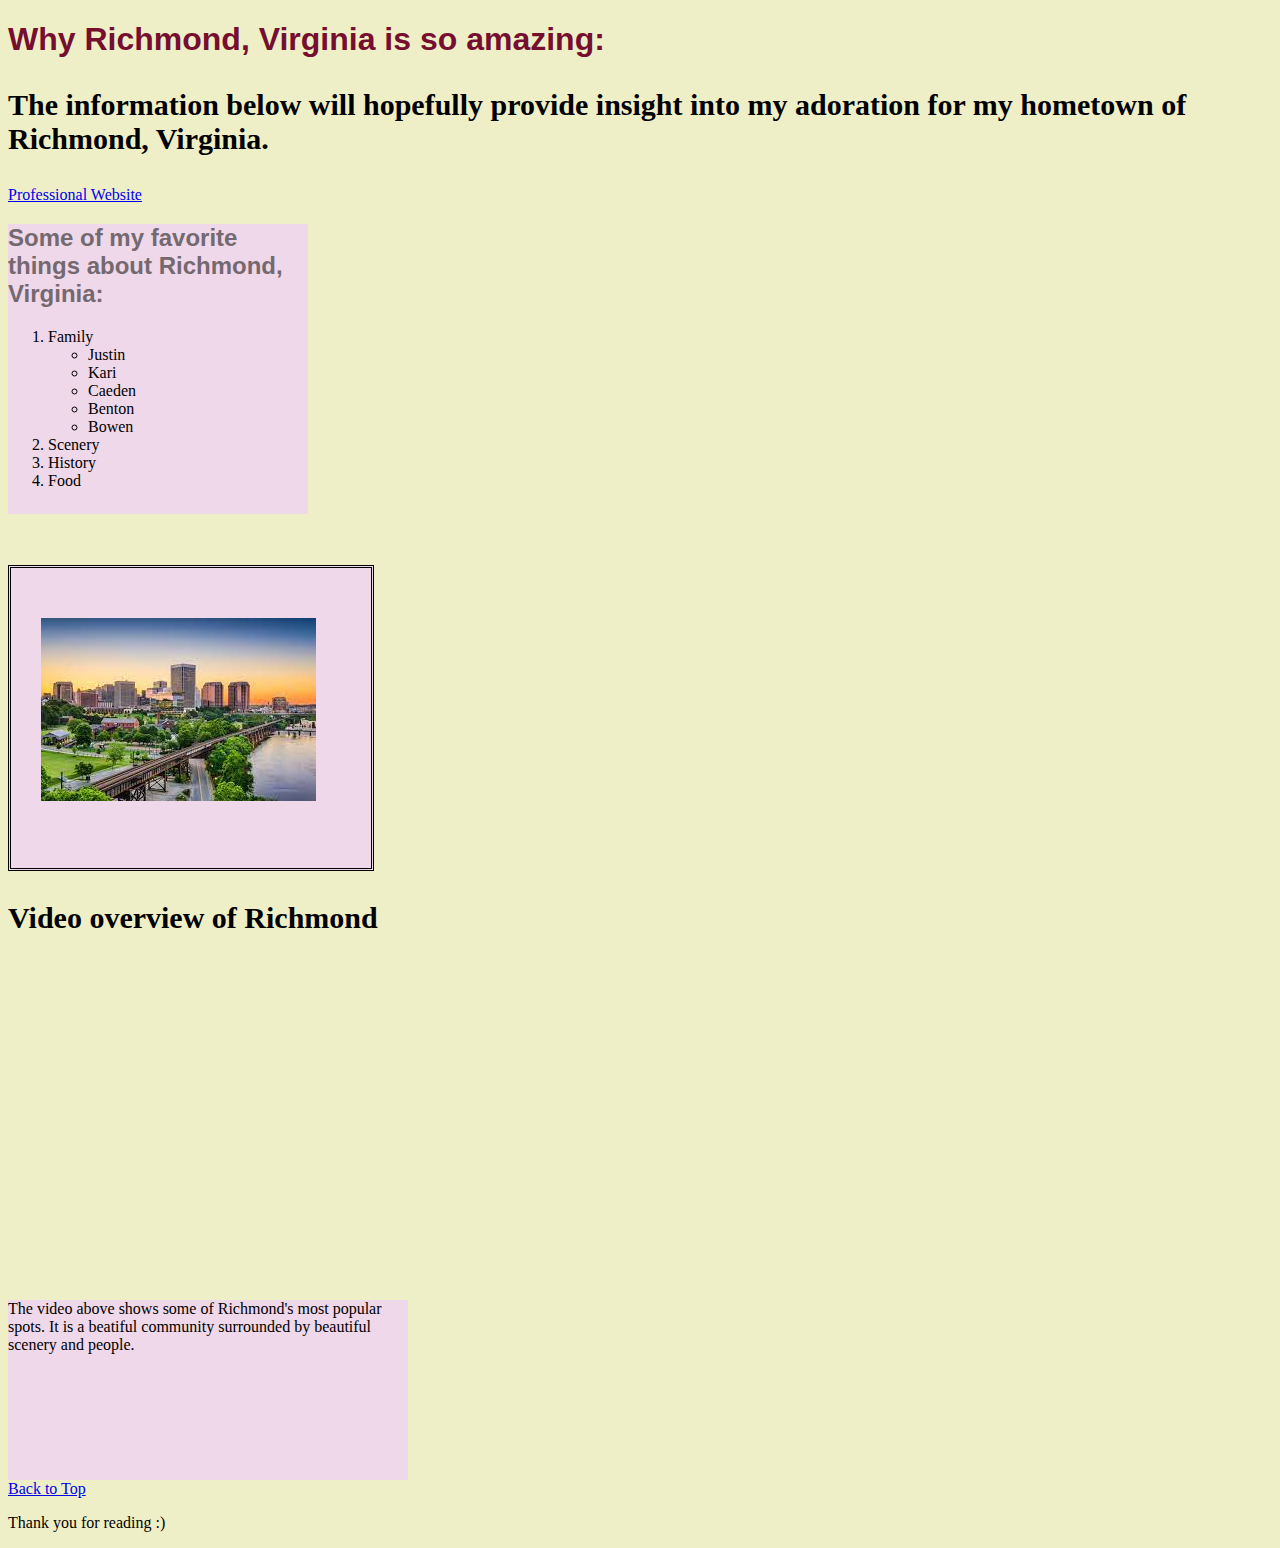
<file: home.html>
<!DOCTYPE html>

<html lang="en">
    <head>
        <title>Richmond!</title>
        <meta charset="utf-8"/>
        <link rel="stylesheet" href="style.css">
        
    </head>
 

    <body id="topofpage" >

            <header>

                <h1>Why Richmond, Virginia is so amazing:</h1>
                <h3>The information below will hopefully provide insight into my adoration for my hometown of Richmond, Virginia.</h3>
            </header>


            <nav>
                <a href="index.html">Professional Website</a>
            </nav>
        <div class="list">
            <section>
            <h2>Some of my favorite things about Richmond, Virginia:</h2>
            
            <ol>
                    <li>Family</li>
                    <ul>
                        <li>Justin</li>
                        <li>Kari</li>
                        <li>Caeden</li>
                        <li>Benton</li>
                        <li>Bowen</li>
                    </ul>
                    <li>Scenery</li>
                    <li>History</li>
                    <li>Food</li>
            </ol>

            </section>
        </div>
    <div class="photo">
<article>
    <img src="richmondpic.jpg" alt="Richmond Icon">
</article>
    </div>

    <h3>Video overview of Richmond</h3>
    <iframe width="560" height="315" src="https://www.youtube.com/embed/BOfMROyjZv4" title="YouTube video player" frameborder="0" allow="accelerometer; autoplay; clipboard-write; encrypted-media; gyroscope; picture-in-picture" allowfullscreen></iframe>
    <div>
        <p>
            The video above shows some of Richmond's most popular spots. It is a beatiful community surrounded by beautiful scenery and people.
        </p>
    </div>

    <div class="tableauPlaceholder" id="viz1670878617401" style="position: relative"><noscript><a href="#"><img alt="Advent calendar " src="https:&#47;&#47;public.tableau.com&#47;static&#47;images&#47;Ch&#47;ChristmasCalendar2022&#47;Adventcalendar&#47;1_rss.png" style="border: none" /></a></noscript><object class="tableauViz"  style="display:none;"><param name="host_url" value="https%3A%2F%2Fpublic.tableau.com%2F" /> <param name="embed_code_version" value="3" /> <param name="site_root" value="" /><param name="name" value="ChristmasCalendar2022&#47;Adventcalendar" /><param name="tabs" value="no" /><param name="toolbar" value="yes" /><param name="static_image" value="https:&#47;&#47;public.tableau.com&#47;static&#47;images&#47;Ch&#47;ChristmasCalendar2022&#47;Adventcalendar&#47;1.png" /> <param name="animate_transition" value="yes" /><param name="display_static_image" value="yes" /><param name="display_spinner" value="yes" /><param name="display_overlay" value="yes" /><param name="display_count" value="yes" /><param name="language" value="en-US" /></object></div>                <script type="text/javascript">                    var divElement = document.getElementById('viz1670878617401');                    var vizElement = divElement.getElementsByTagName('object')[0];                    vizElement.style.width='850px';vizElement.style.height='927px';                    var scriptElement = document.createElement('script');                    scriptElement.src = 'https://public.tableau.com/javascripts/api/viz_v1.js';                    vizElement.parentNode.insertBefore(scriptElement, vizElement);                </script>


<a href= "#topofpage">Back to Top</a>
<footer>
    <p>Thank you for reading :)</p>
</footer>
    </body>

</html>
</file>
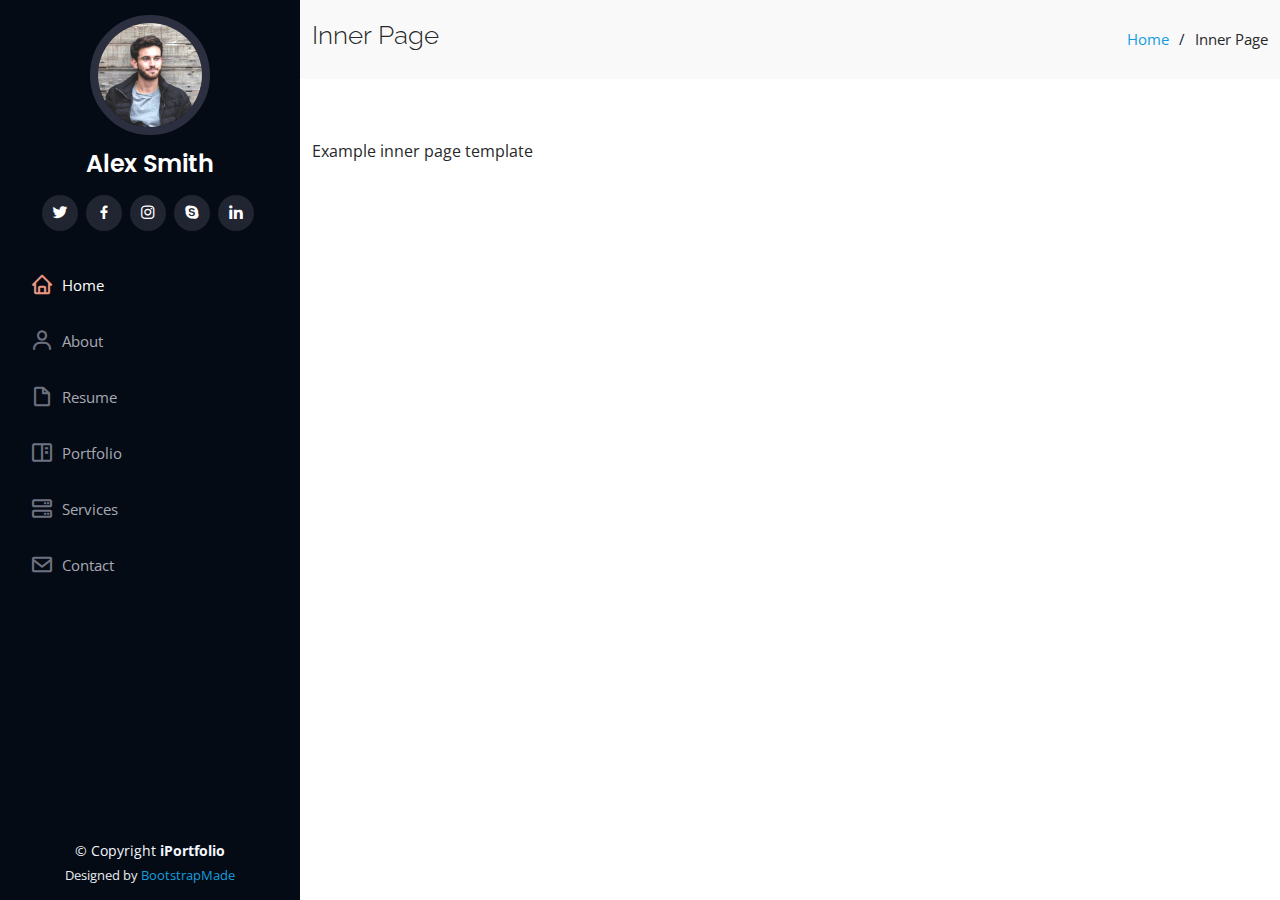
<file: inner-page.html>
<!DOCTYPE html>
<html lang="en">

<head>
  <meta charset="utf-8">
  <meta content="width=device-width, initial-scale=1.0" name="viewport">

  <title>Inner Page - iPortfolio Bootstrap Template</title>
  <meta content="" name="description">
  <meta content="" name="keywords">

  <!-- Favicons -->
  <link href="assets/img/favicon.png" rel="icon">
  <link href="assets/img/apple-touch-icon.png" rel="apple-touch-icon">

  <!-- Google Fonts -->
  <link href="https://fonts.googleapis.com/css?family=Open+Sans:300,300i,400,400i,600,600i,700,700i|Raleway:300,300i,400,400i,500,500i,600,600i,700,700i|Poppins:300,300i,400,400i,500,500i,600,600i,700,700i" rel="stylesheet">

  <!-- Vendor CSS Files -->
  <link href="assets/vendor/aos/aos.css" rel="stylesheet">
  <link href="assets/vendor/bootstrap/css/bootstrap.min.css" rel="stylesheet">
  <link href="assets/vendor/bootstrap-icons/bootstrap-icons.css" rel="stylesheet">
  <link href="assets/vendor/boxicons/css/boxicons.min.css" rel="stylesheet">
  <link href="assets/vendor/glightbox/css/glightbox.min.css" rel="stylesheet">
  <link href="assets/vendor/swiper/swiper-bundle.min.css" rel="stylesheet">

  <!-- Template Main CSS File -->
  <link href="assets/css/style.css" rel="stylesheet">

  <!-- =======================================================
  * Template Name: iPortfolio - v3.9.1
  * Template URL: https://bootstrapmade.com/iportfolio-bootstrap-portfolio-websites-template/
  * Author: BootstrapMade.com
  * License: https://bootstrapmade.com/license/
  ======================================================== -->
</head>

<body>

  <!-- ======= Mobile nav toggle button ======= -->
  <i class="bi bi-list mobile-nav-toggle d-xl-none"></i>

  <!-- ======= Header ======= -->
  <header id="header">
    <div class="d-flex flex-column">

      <div class="profile">
        <img src="assets/img/profile-img.jpg" alt="" class="img-fluid rounded-circle">
        <h1 class="text-light"><a href="index.html">Alex Smith</a></h1>
        <div class="social-links mt-3 text-center">
          <a href="#" class="twitter"><i class="bx bxl-twitter"></i></a>
          <a href="#" class="facebook"><i class="bx bxl-facebook"></i></a>
          <a href="#" class="instagram"><i class="bx bxl-instagram"></i></a>
          <a href="#" class="google-plus"><i class="bx bxl-skype"></i></a>
          <a href="#" class="linkedin"><i class="bx bxl-linkedin"></i></a>
        </div>
      </div>

      <nav id="navbar" class="nav-menu navbar">
        <ul>
          <li><a href="#hero" class="nav-link scrollto active"><i class="bx bx-home"></i> <span>Home</span></a></li>
          <li><a href="#about" class="nav-link scrollto"><i class="bx bx-user"></i> <span>About</span></a></li>
          <li><a href="#resume" class="nav-link scrollto"><i class="bx bx-file-blank"></i> <span>Resume</span></a></li>
          <li><a href="#portfolio" class="nav-link scrollto"><i class="bx bx-book-content"></i> <span>Portfolio</span></a></li>
          <li><a href="#services" class="nav-link scrollto"><i class="bx bx-server"></i> <span>Services</span></a></li>
          <li><a href="#contact" class="nav-link scrollto"><i class="bx bx-envelope"></i> <span>Contact</span></a></li>
        </ul>
      </nav><!-- .nav-menu -->
    </div>
  </header><!-- End Header -->

  <main id="main">

    <!-- ======= Breadcrumbs ======= -->
    <section class="breadcrumbs">
      <div class="container">

        <div class="d-flex justify-content-between align-items-center">
          <h2>Inner Page</h2>
          <ol>
            <li><a href="index.html">Home</a></li>
            <li>Inner Page</li>
          </ol>
        </div>

      </div>
    </section><!-- End Breadcrumbs -->

    <section class="inner-page">
      <div class="container">
        <p>
          Example inner page template
        </p>
      </div>
    </section>

  </main><!-- End #main -->

  <!-- ======= Footer ======= -->
  <footer id="footer">
    <div class="container">
      <div class="copyright">
        &copy; Copyright <strong><span>iPortfolio</span></strong>
      </div>
      <div class="credits">
        <!-- All the links in the footer should remain intact. -->
        <!-- You can delete the links only if you purchased the pro version. -->
        <!-- Licensing information: https://bootstrapmade.com/license/ -->
        <!-- Purchase the pro version with working PHP/AJAX contact form: https://bootstrapmade.com/iportfolio-bootstrap-portfolio-websites-template/ -->
        Designed by <a href="https://bootstrapmade.com/">BootstrapMade</a>
      </div>
    </div>
  </footer><!-- End  Footer -->

  <a href="#" class="back-to-top d-flex align-items-center justify-content-center"><i class="bi bi-arrow-up-short"></i></a>

  <!-- Vendor JS Files -->
  <script src="assets/vendor/purecounter/purecounter_vanilla.js"></script>
  <script src="assets/vendor/aos/aos.js"></script>
  <script src="assets/vendor/bootstrap/js/bootstrap.bundle.min.js"></script>
  <script src="assets/vendor/glightbox/js/glightbox.min.js"></script>
  <script src="assets/vendor/isotope-layout/isotope.pkgd.min.js"></script>
  <script src="assets/vendor/swiper/swiper-bundle.min.js"></script>
  <script src="assets/vendor/typed.js/typed.min.js"></script>
  <script src="assets/vendor/waypoints/noframework.waypoints.js"></script>
  <script src="assets/vendor/php-email-form/validate.js"></script>

  <!-- Template Main JS File -->
  <script src="assets/js/main.js"></script>

</body>

</html>
</file>
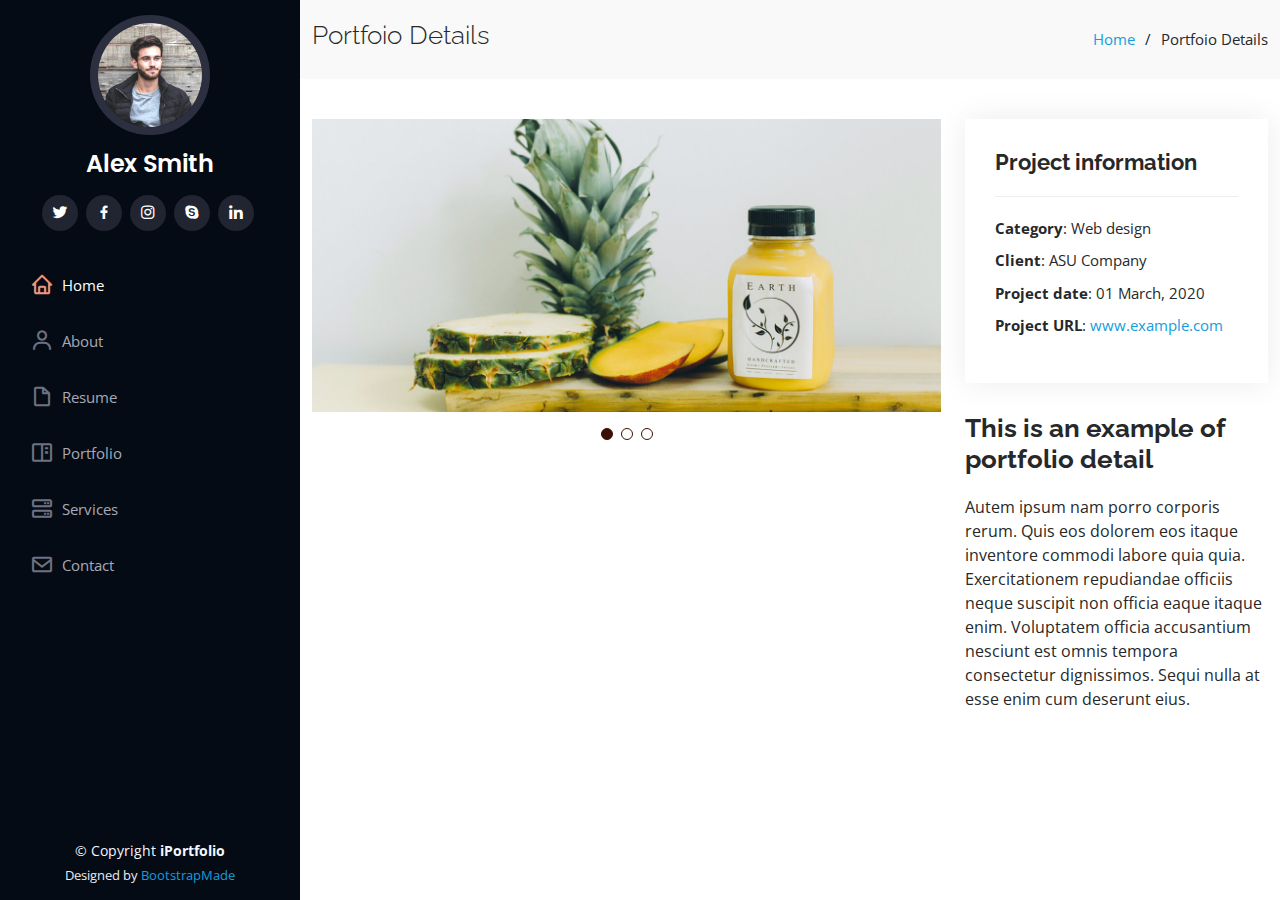
<file: portfolio-details.html>
<!DOCTYPE html>
<html lang="en">

<head>
  <meta charset="utf-8">
  <meta content="width=device-width, initial-scale=1.0" name="viewport">

  <title>Portfolio Details - iPortfolio Bootstrap Template</title>
  <meta content="" name="description">
  <meta content="" name="keywords">

  <!-- Favicons -->
  <link href="assets/img/favicon.png" rel="icon">
  <link href="assets/img/apple-touch-icon.png" rel="apple-touch-icon">

  <!-- Google Fonts -->
  <link href="https://fonts.googleapis.com/css?family=Open+Sans:300,300i,400,400i,600,600i,700,700i|Raleway:300,300i,400,400i,500,500i,600,600i,700,700i|Poppins:300,300i,400,400i,500,500i,600,600i,700,700i" rel="stylesheet">

  <!-- Vendor CSS Files -->
  <link href="assets/vendor/aos/aos.css" rel="stylesheet">
  <link href="assets/vendor/bootstrap/css/bootstrap.min.css" rel="stylesheet">
  <link href="assets/vendor/bootstrap-icons/bootstrap-icons.css" rel="stylesheet">
  <link href="assets/vendor/boxicons/css/boxicons.min.css" rel="stylesheet">
  <link href="assets/vendor/glightbox/css/glightbox.min.css" rel="stylesheet">
  <link href="assets/vendor/swiper/swiper-bundle.min.css" rel="stylesheet">

  <!-- Template Main CSS File -->
  <link href="assets/css/style.css" rel="stylesheet">

  <!-- =======================================================
  * Template Name: iPortfolio - v3.9.1
  * Template URL: https://bootstrapmade.com/iportfolio-bootstrap-portfolio-websites-template/
  * Author: BootstrapMade.com
  * License: https://bootstrapmade.com/license/
  ======================================================== -->
</head>

<body>

  <!-- ======= Mobile nav toggle button ======= -->
  <i class="bi bi-list mobile-nav-toggle d-xl-none"></i>

  <!-- ======= Header ======= -->
  <header id="header">
    <div class="d-flex flex-column">

      <div class="profile">
        <img src="assets/img/profile-img.jpg" alt="" class="img-fluid rounded-circle">
        <h1 class="text-light"><a href="index.html">Alex Smith</a></h1>
        <div class="social-links mt-3 text-center">
          <a href="#" class="twitter"><i class="bx bxl-twitter"></i></a>
          <a href="#" class="facebook"><i class="bx bxl-facebook"></i></a>
          <a href="#" class="instagram"><i class="bx bxl-instagram"></i></a>
          <a href="#" class="google-plus"><i class="bx bxl-skype"></i></a>
          <a href="#" class="linkedin"><i class="bx bxl-linkedin"></i></a>
        </div>
      </div>

      <nav id="navbar" class="nav-menu navbar">
        <ul>
          <li><a href="#hero" class="nav-link scrollto active"><i class="bx bx-home"></i> <span>Home</span></a></li>
          <li><a href="#about" class="nav-link scrollto"><i class="bx bx-user"></i> <span>About</span></a></li>
          <li><a href="#resume" class="nav-link scrollto"><i class="bx bx-file-blank"></i> <span>Resume</span></a></li>
          <li><a href="#portfolio" class="nav-link scrollto"><i class="bx bx-book-content"></i> <span>Portfolio</span></a></li>
          <li><a href="#services" class="nav-link scrollto"><i class="bx bx-server"></i> <span>Services</span></a></li>
          <li><a href="#contact" class="nav-link scrollto"><i class="bx bx-envelope"></i> <span>Contact</span></a></li>
        </ul>
      </nav><!-- .nav-menu -->
    </div>
  </header><!-- End Header -->

  <main id="main">

    <!-- ======= Breadcrumbs ======= -->
    <section id="breadcrumbs" class="breadcrumbs">
      <div class="container">

        <div class="d-flex justify-content-between align-items-center">
          <h2>Portfoio Details</h2>
          <ol>
            <li><a href="index.html">Home</a></li>
            <li>Portfoio Details</li>
          </ol>
        </div>

      </div>
    </section><!-- End Breadcrumbs -->

    <!-- ======= Portfolio Details Section ======= -->
    <section id="portfolio-details" class="portfolio-details">
      <div class="container">

        <div class="row gy-4">

          <div class="col-lg-8">
            <div class="portfolio-details-slider swiper">
              <div class="swiper-wrapper align-items-center">

                <div class="swiper-slide">
                  <img src="assets/img/portfolio/portfolio-details-1.jpg" alt="">
                </div>

                <div class="swiper-slide">
                  <img src="assets/img/portfolio/portfolio-details-2.jpg" alt="">
                </div>

                <div class="swiper-slide">
                  <img src="assets/img/portfolio/portfolio-details-3.jpg" alt="">
                </div>

              </div>
              <div class="swiper-pagination"></div>
            </div>
          </div>

          <div class="col-lg-4">
            <div class="portfolio-info">
              <h3>Project information</h3>
              <ul>
                <li><strong>Category</strong>: Web design</li>
                <li><strong>Client</strong>: ASU Company</li>
                <li><strong>Project date</strong>: 01 March, 2020</li>
                <li><strong>Project URL</strong>: <a href="#">www.example.com</a></li>
              </ul>
            </div>
            <div class="portfolio-description">
              <h2>This is an example of portfolio detail</h2>
              <p>
                Autem ipsum nam porro corporis rerum. Quis eos dolorem eos itaque inventore commodi labore quia quia. Exercitationem repudiandae officiis neque suscipit non officia eaque itaque enim. Voluptatem officia accusantium nesciunt est omnis tempora consectetur dignissimos. Sequi nulla at esse enim cum deserunt eius.
              </p>
            </div>
          </div>

        </div>

      </div>
    </section><!-- End Portfolio Details Section -->

  </main><!-- End #main -->

  <!-- ======= Footer ======= -->
  <footer id="footer">
    <div class="container">
      <div class="copyright">
        &copy; Copyright <strong><span>iPortfolio</span></strong>
      </div>
      <div class="credits">
        <!-- All the links in the footer should remain intact. -->
        <!-- You can delete the links only if you purchased the pro version. -->
        <!-- Licensing information: https://bootstrapmade.com/license/ -->
        <!-- Purchase the pro version with working PHP/AJAX contact form: https://bootstrapmade.com/iportfolio-bootstrap-portfolio-websites-template/ -->
        Designed by <a href="https://bootstrapmade.com/">BootstrapMade</a>
      </div>
    </div>
  </footer><!-- End  Footer -->

  <a href="#" class="back-to-top d-flex align-items-center justify-content-center"><i class="bi bi-arrow-up-short"></i></a>

  <!-- Vendor JS Files -->
  <script src="assets/vendor/purecounter/purecounter_vanilla.js"></script>
  <script src="assets/vendor/aos/aos.js"></script>
  <script src="assets/vendor/bootstrap/js/bootstrap.bundle.min.js"></script>
  <script src="assets/vendor/glightbox/js/glightbox.min.js"></script>
  <script src="assets/vendor/isotope-layout/isotope.pkgd.min.js"></script>
  <script src="assets/vendor/swiper/swiper-bundle.min.js"></script>
  <script src="assets/vendor/typed.js/typed.min.js"></script>
  <script src="assets/vendor/waypoints/noframework.waypoints.js"></script>
  <script src="assets/vendor/php-email-form/validate.js"></script>

  <!-- Template Main JS File -->
  <script src="assets/js/main.js"></script>

</body>

</html>
</file>
<file: style.css>
body {
    background-color: rgb(239, 239, 199);
}


h1 {
    color: rgb(117, 14, 47);
    font-family:sans-serif;
}
h3{
    font-family: Cambria, Cochin, Georgia, Times, 'Times New Roman', serif;
    font-size: 30px;
}
h2 {
    font-family: 'Gill Sans', 'Gill Sans MT', Calibri, 'Trebuchet MS', sans-serif;
    color:rgb(117, 105, 112); 
}
div {
    background-color: rgb(239, 216, 233); 
    height: 90px;
    width: 400px;
   }
   .list {
    background-color: rgb(239, 216, 233); 
    height: 290px;
    width: 300px;
   }
   .photo {
    margin-top: 4%;
    border-style: double ;
    height: 200px;
    width: 300px;
    padding-top: 50px;
    padding-right: 30px;
    padding-bottom: 50px;
    padding-left: 30px;
   }
</file>
<file: assets/css/style.css>
/**
* Template Name: iPortfolio - v3.9.1
* Template URL: https://bootstrapmade.com/iportfolio-bootstrap-portfolio-websites-template/
* Author: BootstrapMade.com
* License: https://bootstrapmade.com/license/
*/

/*--------------------------------------------------------------
# General
--------------------------------------------------------------*/
body {
  font-family: "Open Sans", sans-serif;
  color: #272829;
}

a {
  color: #149ddd;
  text-decoration: none;
}

a:hover {
  color: #37b3ed;
  text-decoration: none;
}

h1,
h2,
h3,
h4,
h5,
h6 {
  font-family: "Raleway", sans-serif;
}

/*--------------------------------------------------------------
# Back to top button
--------------------------------------------------------------*/
.back-to-top {
  position: fixed;
  visibility: hidden;
  opacity: 0;
  right: 15px;
  bottom: 15px;
  z-index: 996;
  background: #451206;
  width: 40px;
  height: 40px;
  border-radius: 50px;
  transition: all 0.4s;
}

.back-to-top i {
  font-size: 28px;
  color: #fff;
  line-height: 0;
}

.back-to-top:hover {
  background: #f37c62;
  color: #fff;
}

.back-to-top.active {
  visibility: visible;
  opacity: 1;
}

/*--------------------------------------------------------------
# Header
--------------------------------------------------------------*/
#header {
  position: fixed;
  top: 0;
  left: 0;
  bottom: 0;
  width: 300px;
  transition: all ease-in-out 0.5s;
  z-index: 9997;
  transition: all 0.5s;
  padding: 0 15px;
  background: #040b14;
  overflow-y: auto;
}

#header .profile img {
  margin: 15px auto;
  display: block;
  width: 120px;
  border: 8px solid #2c2f3f;
}

#header .profile h1 {
  font-size: 24px;
  margin: 0;
  padding: 0;
  font-weight: 600;
  -moz-text-align-last: center;
  text-align-last: center;
  font-family: "Poppins", sans-serif;
}

#header .profile h1 a,
#header .profile h1 a:hover {
  color: #fff;
  text-decoration: none;
}

#header .profile .social-links a {
  font-size: 18px;
  display: inline-block;
  background: #212431;
  color: #fff;
  line-height: 1;
  padding: 8px 0;
  margin-right: 4px;
  border-radius: 50%;
  text-align: center;
  width: 36px;
  height: 36px;
  transition: 0.3s;
}

#header .profile .social-links a:hover {
  background: #149ddd;
  color: #fff;
  text-decoration: none;
}

#main {
  margin-left: 300px;
}

@media (max-width: 1199px) {
  #header {
    left: -300px;
  }

  #main {
    margin-left: 0;
  }
}

/*--------------------------------------------------------------
# Navigation Menu
--------------------------------------------------------------*/
/* Desktop Navigation */
.nav-menu {
  padding: 30px 0 0 0;
}

.nav-menu * {
  margin: 0;
  padding: 0;
  list-style: none;
}

.nav-menu>ul>li {
  position: relative;
  white-space: nowrap;
}

.nav-menu a,
.nav-menu a:focus {
  display: flex;
  align-items: center;
  color: #a8a9b4;
  padding: 12px 15px;
  margin-bottom: 8px;
  transition: 0.3s;
  font-size: 15px;
}

.nav-menu a i,
.nav-menu a:focus i {
  font-size: 24px;
  padding-right: 8px;
  color: #6f7180;
}

.nav-menu a:hover,
.nav-menu .active,
.nav-menu .active:focus,
.nav-menu li:hover>a {
  text-decoration: none;
  color: #fff;
}

.nav-menu a:hover i,
.nav-menu .active i,
.nav-menu .active:focus i,
.nav-menu li:hover>a i {
  color: #e99681;
}

/* Mobile Navigation */
.mobile-nav-toggle {
  position: fixed;
  right: 15px;
  top: 15px;
  z-index: 9998;
  border: 0;
  font-size: 24px;
  transition: all 0.4s;
  outline: none !important;
  background-color: #e99681;
  color: #fff;
  width: 40px;
  height: 40px;
  display: inline-flex;
  align-items: center;
  justify-content: center;
  line-height: 0;
  border-radius: 50px;
  cursor: pointer;
}

.mobile-nav-active {
  overflow: hidden;
}

.mobile-nav-active #header {
  left: 0;
}

/*--------------------------------------------------------------
# Hero Section
--------------------------------------------------------------*/
#hero {
  width: 100%;
  height: 100vh;
  background: url("https://www.visittheusa.com/sites/default/files/styles/hero_l/public/images/hero_media_image/2017-03/Hero1_Richmond-CREDIT%20Scott%20Brown%20for%20Virginia%20Tourism%20Corporation%20%283%29_Web72DPI.jpg?h=22b60ae9&itok=01_r21CH") top center;
  background-size: cover;
}

#hero:before {
  content: "";
  background: rgba(5, 13, 24, 0.3);
  position: absolute;
  bottom: 0;
  top: 0;
  left: 0;
  right: 0;
  z-index: 1;
}

#hero .hero-container {
  position: relative;
  z-index: 2;
  min-width: 300px;
}

#hero h1 {
  margin: 0 0 10px 0;
  font-size: 64px;
  font-weight: 700;
  line-height: 56px;
  color: #fff;
}

#hero p {
  color: #fff;
  margin-bottom: 50px;
  font-size: 26px;
  font-family: "Poppins", sans-serif;
}

#hero p span {
  color: #fff;
  padding-bottom: 4px;
  letter-spacing: 1px;
  border-bottom: 3px solid #3c1005;
}

@media (min-width: 1024px) {
  #hero {
    background-attachment: fixed;
  }
}

@media (max-width: 768px) {
  #hero h1 {
    font-size: 28px;
    line-height: 36px;
  }

  #hero h2 {
    font-size: 18px;
    line-height: 24px;
    margin-bottom: 30px;
  }
}

/*--------------------------------------------------------------
# Sections General
--------------------------------------------------------------*/
section {
  padding: 60px 0;
  overflow: hidden;
}

.section-bg {
  background: #f5f8fd;
}

.section-title {
  padding-bottom: 30px;
}

.section-title h2 {
  font-size: 32px;
  font-weight: bold;
  margin-bottom: 20px;
  padding-bottom: 20px;
  position: relative;
  color: #390502;
}

.section-title h2::after {
  content: "";
  position: absolute;
  display: block;
  width: 50px;
  height: 3px;
  background: #061115;
  bottom: 0;
  left: 0;
}

.section-title p {
  margin-bottom: 0;
}

/*--------------------------------------------------------------
# About
--------------------------------------------------------------*/
.about .content h3 {
  font-weight: 700;
  font-size: 26px;
  color: #04070c;
}

.about .content ul {
  list-style: none;
  padding: 0;
}

.about .content ul li {
  margin-bottom: 20px;
  display: flex;
  align-items: center;
}

.about .content ul strong {
  margin-right: 10px;
}

.about .content ul i {
  font-size: 16px;
  margin-right: 5px;
  color: #149ddd;
  line-height: 0;
}

.about .content p:last-child {
  margin-bottom: 0;
}

/*--------------------------------------------------------------
# Facts
--------------------------------------------------------------*/
.facts {
  padding-bottom: 30px;
}

.facts .count-box {
  padding: 30px;
  width: 100%;
}

.facts .count-box i {
  display: block;
  font-size: 44px;
  color: #501006;
  float: left;
  line-height: 0;
}

.facts .count-box span {
  font-size: 48px;
  line-height: 40px;
  display: block;
  font-weight: 700;
  color: #050d18;
  margin-left: 60px;
}

.facts .count-box p {
  padding: 15px 0 0 0;
  margin: 0 0 0 60px;
  font-family: "Raleway", sans-serif;
  font-size: 14px;
  color: #122f57;
}

.facts .count-box a {
  font-weight: 600;
  display: block;
  margin-top: 20px;
  color: #122f57;
  font-size: 15px;
  font-family: "Poppins", sans-serif;
  transition: ease-in-out 0.3s;
}

.facts .count-box a:hover {
  color: #4e140b;
}

/*--------------------------------------------------------------
# Akills
--------------------------------------------------------------*/
.skills .progress {
  height: 60px;
  display: block;
  background: none;
  border-radius: 0;
}

.skills .progress .skill {
  padding: 0;
  margin: 0 0 6px 0;
  text-transform: uppercase;
  display: block;
  font-weight: 600;
  font-family: "Poppins", sans-serif;
  color: #050d18;
}

.skills .progress .skill .val {
  float: right;
  font-style: normal;
}

.skills .progress-bar-wrap {
  background: #dce8f8;
  height: 10px;
}

.skills .progress-bar {
  width: 1px;
  height: 10px;
  transition: 0.9s;
  background-color: #149ddd;
}

/*--------------------------------------------------------------
# Resume
--------------------------------------------------------------*/
.resume .resume-title {
  font-size: 26px;
  font-weight: 700;
  margin-top: 20px;
  margin-bottom: 20px;
  color: #050d18;
}

.resume .resume-item {
  padding: 0 0 20px 20px;
  margin-top: -2px;
  border-left: 2px solid #3c1005;
  position: relative;
}

.resume .resume-item h4 {
  line-height: 18px;
  font-size: 18px;
  font-weight: 600;
  text-transform: uppercase;
  font-family: "Poppins", sans-serif;
  color: #050d18;
  margin-bottom: 10px;
}

.resume .resume-item h5 {
  font-size: 16px;
  background: #f6d6c4;
  padding: 5px 15px;
  display: inline-block;
  font-weight: 600;
  margin-bottom: 10px;
}

.resume .resume-item ul {
  padding-left: 20px;
}

.resume .resume-item ul li {
  padding-bottom: 10px;
}

.resume .resume-item:last-child {
  padding-bottom: 0;
}

.resume .resume-item::before {
  content: "";
  position: absolute;
  width: 16px;
  height: 16px;
  border-radius: 50px;
  left: -9px;
  top: 0;
  background: #fff;
  border: 2px solid #3c1005;
}

/*--------------------------------------------------------------
# Portfolio
--------------------------------------------------------------*/
.portfolio .portfolio-item {
  margin-bottom: 30px;
}

.portfolio #portfolio-flters {
  padding: 0;
  margin: 0 auto 35px auto;
  list-style: none;
  text-align: center;
  background: #fff;
  border-radius: 50px;
  padding: 2px 15px;
}

.portfolio #portfolio-flters li {
  cursor: pointer;
  display: inline-block;
  padding: 10px 15px 8px 15px;
  font-size: 14px;
  font-weight: 600;
  line-height: 1;
  text-transform: uppercase;
  color: #272829;
  margin-bottom: 5px;
  transition: all 0.3s ease-in-out;
}

.portfolio #portfolio-flters li:hover,
.portfolio #portfolio-flters li.filter-active {
  color: #149ddd;
}

.portfolio #portfolio-flters li:last-child {
  margin-right: 0;
}

.portfolio .portfolio-wrap {
  transition: 0.3s;
  position: relative;
  overflow: hidden;
  z-index: 1;
}

.portfolio .portfolio-wrap::before {
  content: "";
  background: rgba(255, 255, 255, 0.5);
  position: absolute;
  left: 0;
  right: 0;
  top: 0;
  bottom: 0;
  transition: all ease-in-out 0.3s;
  z-index: 2;
  opacity: 0;
}

.portfolio .portfolio-wrap .portfolio-links {
  opacity: 1;
  left: 0;
  right: 0;
  bottom: -60px;
  z-index: 3;
  position: absolute;
  transition: all ease-in-out 0.3s;
  display: flex;
  justify-content: center;
}

.portfolio .portfolio-wrap .portfolio-links a {
  color: #fff;
  font-size: 28px;
  text-align: center;
  background: rgba(79, 5, 5, 0.75);
  transition: 0.3s;
  width: 50%;
}

.portfolio .portfolio-wrap .portfolio-links a:hover {
  background: rgba(54, 9, 4, 0.95);
}

.portfolio .portfolio-wrap .portfolio-links a+a {
  border-left: 1px solid #3c1005;
}

.portfolio .portfolio-wrap:hover::before {
  top: 0;
  left: 0;
  right: 0;
  bottom: 0;
  opacity: 1;
}

.portfolio .portfolio-wrap:hover .portfolio-links {
  opacity: 1;
  bottom: 0;
}

/*--------------------------------------------------------------
# Portfolio Details
--------------------------------------------------------------*/
.portfolio-details {
  padding-top: 40px;
}

.portfolio-details .portfolio-details-slider img {
  width: 100%;
}

.portfolio-details .portfolio-details-slider .swiper-pagination {
  margin-top: 20px;
  position: relative;
}

.portfolio-details .portfolio-details-slider .swiper-pagination .swiper-pagination-bullet {
  width: 12px;
  height: 12px;
  background-color: #fff;
  opacity: 1;
  border: 1px solid #3c1005;
}

.portfolio-details .portfolio-details-slider .swiper-pagination .swiper-pagination-bullet-active {
  background-color: #3c1005;
}

.portfolio-details .portfolio-info {
  padding: 30px;
  box-shadow: 0px 0 30px rgba(5, 13, 24, 0.08);
}

.portfolio-details .portfolio-info h3 {
  font-size: 22px;
  font-weight: 700;
  margin-bottom: 20px;
  padding-bottom: 20px;
  border-bottom: 1px solid #eee;
}

.portfolio-details .portfolio-info ul {
  list-style: none;
  padding: 0;
  font-size: 15px;
}

.portfolio-details .portfolio-info ul li+li {
  margin-top: 10px;
}

.portfolio-details .portfolio-description {
  padding-top: 30px;
}

.portfolio-details .portfolio-description h2 {
  font-size: 26px;
  font-weight: 700;
  margin-bottom: 20px;
}

.portfolio-details .portfolio-description p {
  padding: 0;
}

/*--------------------------------------------------------------
# Services
--------------------------------------------------------------*/
.services .icon-box {
  margin-bottom: 20px;
}

.services .icon {
  float: left;
  display: flex;
  align-items: center;
  justify-content: center;
  width: 54px;
  height: 54px;
  background: #3c1005;
  border-radius: 50%;
  transition: 0.5s;
  border: 1px solid #3c1005;
}

.services .icon i {
  color: #fff;
  font-size: 24px;
  line-height: 0;
}

.services .icon-box:hover .icon {
  background: #fff;
}

.services .icon-box:hover .icon i {
  color: #5d1a0a;
}

.services .title {
  margin-left: 80px;
  font-weight: 700;
  margin-bottom: 15px;
  font-size: 18px;
}

.services .title a {
  color: #343a40;
}

.services .title a:hover {
  color: #411506;
}

.services .description {
  margin-left: 80px;
  line-height: 24px;
  font-size: 14px;
}

/*--------------------------------------------------------------
# Testimonials
--------------------------------------------------------------*/
.testimonials .testimonials-carousel,
.testimonials .testimonials-slider {
  overflow: hidden;
}

.testimonials .testimonial-item {
  box-sizing: content-box;
  text-align: center;
  min-height: 320px;
}

.testimonials .testimonial-item .testimonial-img {
  width: 90px;
  border-radius: 50%;
  margin: 0 auto;
}

.testimonials .testimonial-item h3 {
  font-size: 18px;
  font-weight: bold;
  margin: 10px 0 5px 0;
  color: #111;
}

.testimonials .testimonial-item h4 {
  font-size: 14px;
  color: #999;
  margin: 0;
}

.testimonials .testimonial-item .quote-icon-left,
.testimonials .testimonial-item .quote-icon-right {
  color: #c3e8fa;
  font-size: 26px;
}

.testimonials .testimonial-item .quote-icon-left {
  display: inline-block;
  left: -5px;
  position: relative;
}

.testimonials .testimonial-item .quote-icon-right {
  display: inline-block;
  right: -5px;
  position: relative;
  top: 10px;
}

.testimonials .testimonial-item p {
  font-style: italic;
  margin: 0 15px 15px 15px;
  padding: 20px;
  background: #fff;
  position: relative;
  margin-bottom: 35px;
  border-radius: 6px;
  box-shadow: 0px 2px 15px rgba(0, 0, 0, 0.1);
}

.testimonials .testimonial-item p::after {
  content: "";
  width: 0;
  height: 0;
  border-top: 20px solid #fff;
  border-right: 20px solid transparent;
  border-left: 20px solid transparent;
  position: absolute;
  bottom: -20px;
  left: calc(50% - 20px);
}

.testimonials .swiper-pagination {
  margin-top: 20px;
  position: relative;
}

.testimonials .swiper-pagination .swiper-pagination-bullet {
  width: 12px;
  height: 12px;
  background-color: #fff;
  opacity: 1;
  border: 1px solid #3c1005;
}

.testimonials .swiper-pagination .swiper-pagination-bullet-active {
  background-color: #3c1005;
}

/*--------------------------------------------------------------
# Contact
--------------------------------------------------------------*/
.contact {
  padding-bottom: 130px;
}

.contact .info {
  padding: 30px;
  background: #fff;
  width: 100%;
  box-shadow: 0 0 24px 0 rgba(0, 0, 0, 0.12);
}

.contact .info i {
  font-size: 20px;
  color: #149ddd;
  float: left;
  width: 44px;
  height: 44px;
  background: #dff3fc;
  display: flex;
  justify-content: center;
  align-items: center;
  border-radius: 50px;
  transition: all 0.3s ease-in-out;
}

.contact .info h4 {
  padding: 0 0 0 60px;
  font-size: 22px;
  font-weight: 600;
  margin-bottom: 5px;
  color: #050d18;
}

.contact .info p {
  padding: 0 0 10px 60px;
  margin-bottom: 20px;
  font-size: 14px;
  color: #173b6c;
}

.contact .info .email p {
  padding-top: 5px;
}

.contact .info .social-links {
  padding-left: 60px;
}

.contact .info .social-links a {
  font-size: 18px;
  display: inline-block;
  background: #333;
  color: #fff;
  line-height: 1;
  padding: 8px 0;
  border-radius: 50%;
  text-align: center;
  width: 36px;
  height: 36px;
  transition: 0.3s;
  margin-right: 10px;
}

.contact .info .social-links a:hover {
  background: #149ddd;
  color: #fff;
}

.contact .info .email:hover i,
.contact .info .address:hover i,
.contact .info .phone:hover i {
  background: #149ddd;
  color: #fff;
}

.contact .php-email-form {
  width: 100%;
  padding: 30px;
  background: #fff;
  box-shadow: 0 0 24px 0 rgba(0, 0, 0, 0.12);
}

.contact .php-email-form .form-group {
  padding-bottom: 8px;
}

.contact .php-email-form .validate {
  display: none;
  color: red;
  margin: 0 0 15px 0;
  font-weight: 400;
  font-size: 13px;
}

.contact .php-email-form .error-message {
  display: none;
  color: #fff;
  background: #ed3c0d;
  text-align: left;
  padding: 15px;
  font-weight: 600;
}

.contact .php-email-form .error-message br+br {
  margin-top: 25px;
}

.contact .php-email-form .sent-message {
  display: none;
  color: #fff;
  background: #18d26e;
  text-align: center;
  padding: 15px;
  font-weight: 600;
}

.contact .php-email-form .loading {
  display: none;
  background: #fff;
  text-align: center;
  padding: 15px;
}

.contact .php-email-form .loading:before {
  content: "";
  display: inline-block;
  border-radius: 50%;
  width: 24px;
  height: 24px;
  margin: 0 10px -6px 0;
  border: 3px solid #18d26e;
  border-top-color: #eee;
  -webkit-animation: animate-loading 1s linear infinite;
  animation: animate-loading 1s linear infinite;
}

.contact .php-email-form .form-group {
  margin-bottom: 15px;
}

.contact .php-email-form label {
  padding-bottom: 8px;
}

.contact .php-email-form input,
.contact .php-email-form textarea {
  border-radius: 0;
  box-shadow: none;
  font-size: 14px;
}

.contact .php-email-form input {
  height: 44px;
}

.contact .php-email-form textarea {
  padding: 10px 15px;
}

.contact .php-email-form button[type=submit] {
  background: #149ddd;
  border: 0;
  padding: 10px 24px;
  color: #fff;
  transition: 0.4s;
  border-radius: 4px;
}

.contact .php-email-form button[type=submit]:hover {
  background: #37b3ed;
}

@-webkit-keyframes animate-loading {
  0% {
    transform: rotate(0deg);
  }

  100% {
    transform: rotate(360deg);
  }
}

@keyframes animate-loading {
  0% {
    transform: rotate(0deg);
  }

  100% {
    transform: rotate(360deg);
  }
}

/*--------------------------------------------------------------
# Breadcrumbs
--------------------------------------------------------------*/
.breadcrumbs {
  padding: 20px 0;
  background: #f9f9f9;
}

.breadcrumbs h2 {
  font-size: 26px;
  font-weight: 300;
}

.breadcrumbs ol {
  display: flex;
  flex-wrap: wrap;
  list-style: none;
  padding: 0;
  margin: 0;
  font-size: 15px;
}

.breadcrumbs ol li+li {
  padding-left: 10px;
}

.breadcrumbs ol li+li::before {
  display: inline-block;
  padding-right: 10px;
  color: #0e2442;
  content: "/";
}

@media (max-width: 768px) {
  .breadcrumbs .d-flex {
    display: block !important;
  }

  .breadcrumbs ol {
    display: block;
  }

  .breadcrumbs ol li {
    display: inline-block;
  }
}

/*--------------------------------------------------------------
# Footer
--------------------------------------------------------------*/
#footer {
  padding: 15px;
  color: #f4f6fd;
  font-size: 14px;
  position: fixed;
  left: 0;
  bottom: 0;
  width: 300px;
  z-index: 9999;
  background: #040b14;
}

#footer .copyright {
  text-align: center;
}

#footer .credits {
  padding-top: 5px;
  text-align: center;
  font-size: 13px;
  color: #eaebf0;
}

@media (max-width: 1199px) {
  #footer {
    position: static;
    width: auto;
    padding-right: 20px 15px;
  }
}
</file>
